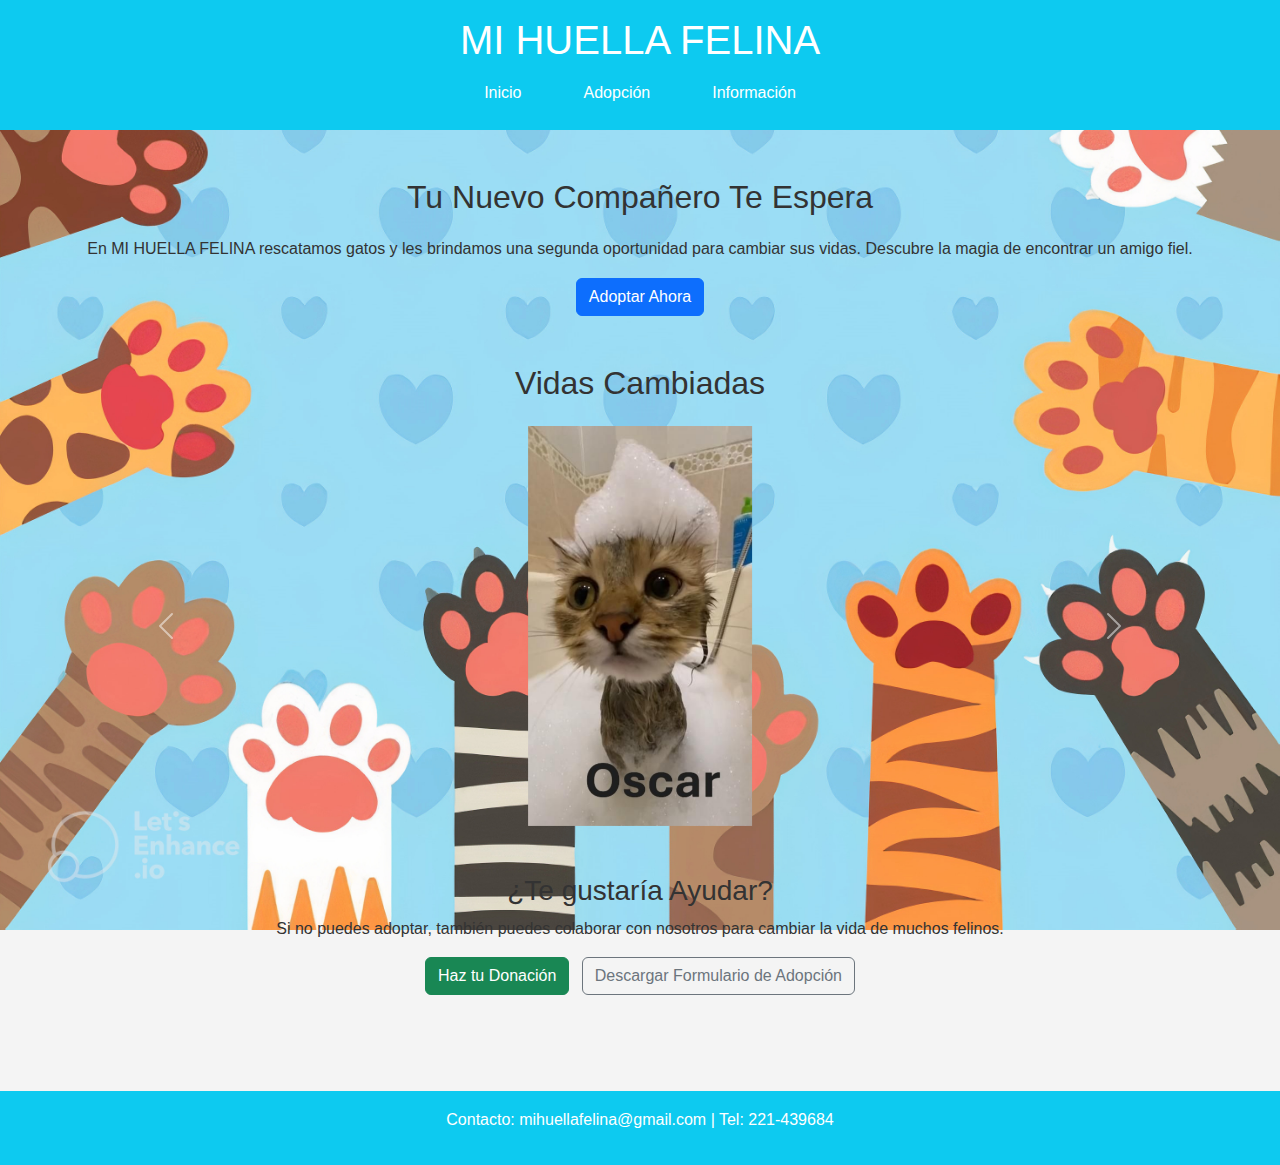
<file: index.html>
<!DOCTYPE html>
<html lang="es">
<head>
  <meta charset="UTF-8">
  <meta name="viewport" content="width=device-width, initial-scale=1">
  <title>MI HUELLA FELINA - Inicio</title>
  <!-- Bootstrap CSS -->
  <link href="https://cdn.jsdelivr.net/npm/bootstrap@5.3.0/dist/css/bootstrap.min.css" rel="stylesheet">
  <!-- Google Font: Poppins -->
  <link href="https://fonts.googleapis.com/css2?family=Poppins:wght@400;600&display=swap" rel="stylesheet">
  <!-- Custom CSS -->
  <link rel="stylesheet" href="css/styles.css">
</head>
<body>
  <!-- Header -->
  <header class="bg-info text-white py-3">
    <div class="container">
      <h1 class="mb-0 text-center">MI HUELLA FELINA</h1>
      <nav class="mt-2">
        <ul class="nav justify-content-center">
          <li class="nav-item"><a class="nav-link text-white" href="index.html">Inicio</a></li>
          <li class="nav-item"><a class="nav-link text-white" href="html/adopcion.html">Adopción</a></li>
          <li class="nav-item"><a class="nav-link text-white" href="html/info.html">Información</a></li>
        </ul>
      </nav>
    </div>
  </header>
  
  <!-- Main Content -->
  <main class="py-5 fondo">
    <div class="container">
      <!-- Sección: Tu Nuevo Compañero Te Espera -->
      <div class="text-center mb-5">
        <h2>Tu Nuevo Compañero Te Espera</h2>
        <p>
          En MI HUELLA FELINA rescatamos gatos y les brindamos una segunda oportunidad para cambiar sus vidas.
          Descubre la magia de encontrar un amigo fiel.
        </p>
        <a href="html/adopcion.html" class="btn btn-primary">Adoptar Ahora</a>
      </div>
      
      <!-- Carrusel: Vidas Cambiadas -->
      <h2 class="text-center mb-4">Vidas Cambiadas</h2>
      <div id="carruselVidasCambiadas" class="carousel slide mb-5" data-bs-ride="carousel">
        <div class="carousel-inner">
          <div class="carousel-item active">
            <img src="img/gatoadoptado1.jpg" class="d-block w-100" alt="Gato Adoptado 1">
          </div>
          <div class="carousel-item">
            <img src="img/gatoadoptado2.jpg" class="d-block w-100" alt="Gato Adoptado 2">
          </div>
          <div class="carousel-item">
            <img src="img/gatoadoptado3.jpg" class="d-block w-100" alt="Gato Adoptado 3">
          </div>
          <div class="carousel-item">
            <img src="img/gatoadoptado4.jpg" class="d-block w-100" alt="Gato Adoptado 4">
          </div>
          <div class="carousel-item">
            <img src="img/gatoadoptado5.jpg" class="d-block w-100" alt="Gato Adoptado 5">
          </div>
          <div class="carousel-item">
            <img src="img/gatoadoptado6.jpg" class="d-block w-100" alt="Gato Adoptado 6">
          </div>
        </div>
        <button class="carousel-control-prev" type="button" data-bs-target="#carruselVidasCambiadas" data-bs-slide="prev">
          <span class="carousel-control-prev-icon" aria-hidden="true"></span>
          <span class="visually-hidden">Anterior</span>
        </button>
        <button class="carousel-control-next" type="button" data-bs-target="#carruselVidasCambiadas" data-bs-slide="next">
          <span class="carousel-control-next-icon" aria-hidden="true"></span>
          <span class="visually-hidden">Siguiente</span>
        </button>
      </div>
      
      <!-- Sección para ayudar -->
      <div class="text-center mb-5">
        <h3>¿Te gustaría Ayudar?</h3>
        <p>
          Si no puedes adoptar, también puedes colaborar con nosotros para cambiar la vida de muchos felinos.
        </p>
        <a href="https://www.donacionesgatos.com" target="_blank" class="btn btn-success me-2">Haz tu Donación</a>
        <a href="img/formulario.pdf" download class="btn btn-outline-secondary">Descargar Formulario de Adopción</a>
      </div>
    </div>
  </main>
  
  <!-- Footer -->
  <footer class="bg-info text-white py-3">
    <div class="container text-center">
      <p>Contacto: mihuellafelina@gmail.com | Tel: 221-439684</p>
    </div>
  </footer>
  
  <!-- Bootstrap JS -->
  <script src="https://cdn.jsdelivr.net/npm/bootstrap@5.3.0/dist/js/bootstrap.bundle.min.js"></script>
</body>
</html>
</file>
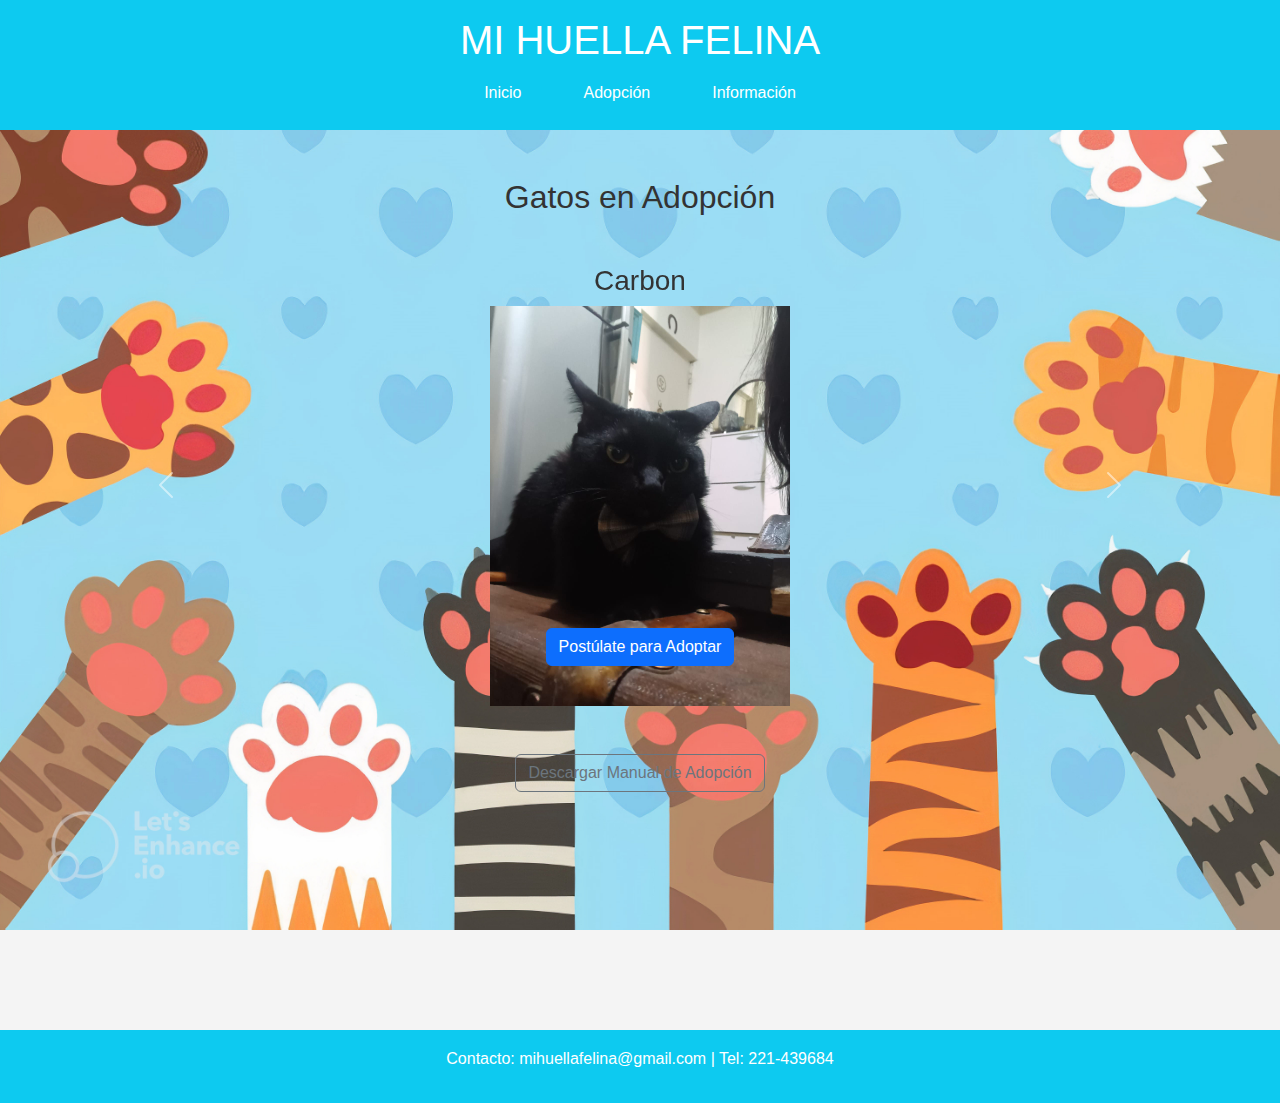
<file: html/adopcion.html>
<!DOCTYPE html>
<html lang="es">
<head>
  <meta charset="UTF-8">
  <meta name="viewport" content="width=device-width, initial-scale=1">
  <title>MI HUELLA FELINA - Adopción</title>
  <!-- Bootstrap CSS -->
  <link href="https://cdn.jsdelivr.net/npm/bootstrap@5.3.0/dist/css/bootstrap.min.css" rel="stylesheet">
  <!-- Google Font: Poppins -->
  <link href="https://fonts.googleapis.com/css2?family=Poppins:wght@400;600&display=swap" rel="stylesheet">
  <!-- Custom CSS -->
  <link rel="stylesheet" href="../css/styles.css">
</head>
<body>
  <!-- Header -->
  <header class="bg-info text-white py-3">
    <div class="container">
      <h1 class="mb-0 text-center">MI HUELLA FELINA</h1>
      <nav class="mt-2">
        <ul class="nav justify-content-center">
          <li class="nav-item"><a class="nav-link text-white" href="../index.html">Inicio</a></li>
          <li class="nav-item"><a class="nav-link text-white" href="adopcion.html">Adopción</a></li>
          <li class="nav-item"><a class="nav-link text-white" href="info.html">Información</a></li>
        </ul>
      </nav>
    </div>
  </header>
  
  <!-- Main Content -->
  <main class="fondo py-5">
    <div class="container">
      <h2 class="text-center mb-5">Gatos en Adopción</h2>
      
      <!-- Carrusel de Gatos en Adopción -->
      <div id="carruselAdopcion" class="carousel slide carousel-adopcion mb-5" data-bs-ride="carousel">
        <div class="carousel-inner">
          <div class="carousel-item active">
            <h3 class="text-center">Carbon</h3>
            <img src="../img/gato1.jpg" class="d-block w-100" alt="Carbon">
            <div class="carousel-caption d-block">
              <a href="../img/formulario.pdf" target="_blank" class="btn btn-primary">Postúlate para Adoptar</a>
            </div>
          </div>
          <div class="carousel-item">
            <h3 class="text-center">Pupusa</h3>
            <img src="../img/gato2.jpg" class="d-block w-100" alt="Pupusa">
            <div class="carousel-caption d-block">
              <a href="../img/formulario.pdf" target="_blank" class="btn btn-primary">Postúlate para Adoptar</a>
            </div>
          </div>
          <div class="carousel-item">
            <h3 class="text-center">Milo</h3>
            <img src="../img/gato3.jpg" class="d-block w-100" alt="Milo">
            <div class="carousel-caption d-block">
              <a href="../img/formulario.pdf" target="_blank" class="btn btn-primary">Postúlate para Adoptar</a>
            </div>
          </div>
          <div class="carousel-item">
            <h3 class="text-center">Luna</h3>
            <img src="../img/gato4.jpg" class="d-block w-100" alt="Luna">
            <div class="carousel-caption d-block">
              <a href="../img/formulario.pdf" target="_blank" class="btn btn-primary">Postúlate para Adoptar</a>
            </div>
          </div>
        </div>
        <button class="carousel-control-prev" type="button" data-bs-target="#carruselAdopcion" data-bs-slide="prev">
          <span class="carousel-control-prev-icon" aria-hidden="true"></span>
          <span class="visually-hidden">Anterior</span>
        </button>
        <button class="carousel-control-next" type="button" data-bs-target="#carruselAdopcion" data-bs-slide="next">
          <span class="carousel-control-next-icon" aria-hidden="true"></span>
          <span class="visually-hidden">Siguiente</span>
        </button>
      </div>

      <!-- Botón para descargar el Manual de Adopción -->
      <div class="text-center mt-4">
        <a href="../img/manualgatos.pdf" download class="btn btn-outline-secondary">Descargar Manual de Adopción</a>
      </div>
    </div>
  </main>
  
  <!-- Footer -->
  <footer class="bg-info text-white py-3">
    <div class="container text-center">
      <p>Contacto: mihuellafelina@gmail.com | Tel: 221-439684</p>
    </div>
  </footer>
  
  <!-- Bootstrap JS -->
  <script src="https://cdn.jsdelivr.net/npm/bootstrap@5.3.0/dist/js/bootstrap.bundle.min.js"></script>
</body>
</html>
</file>
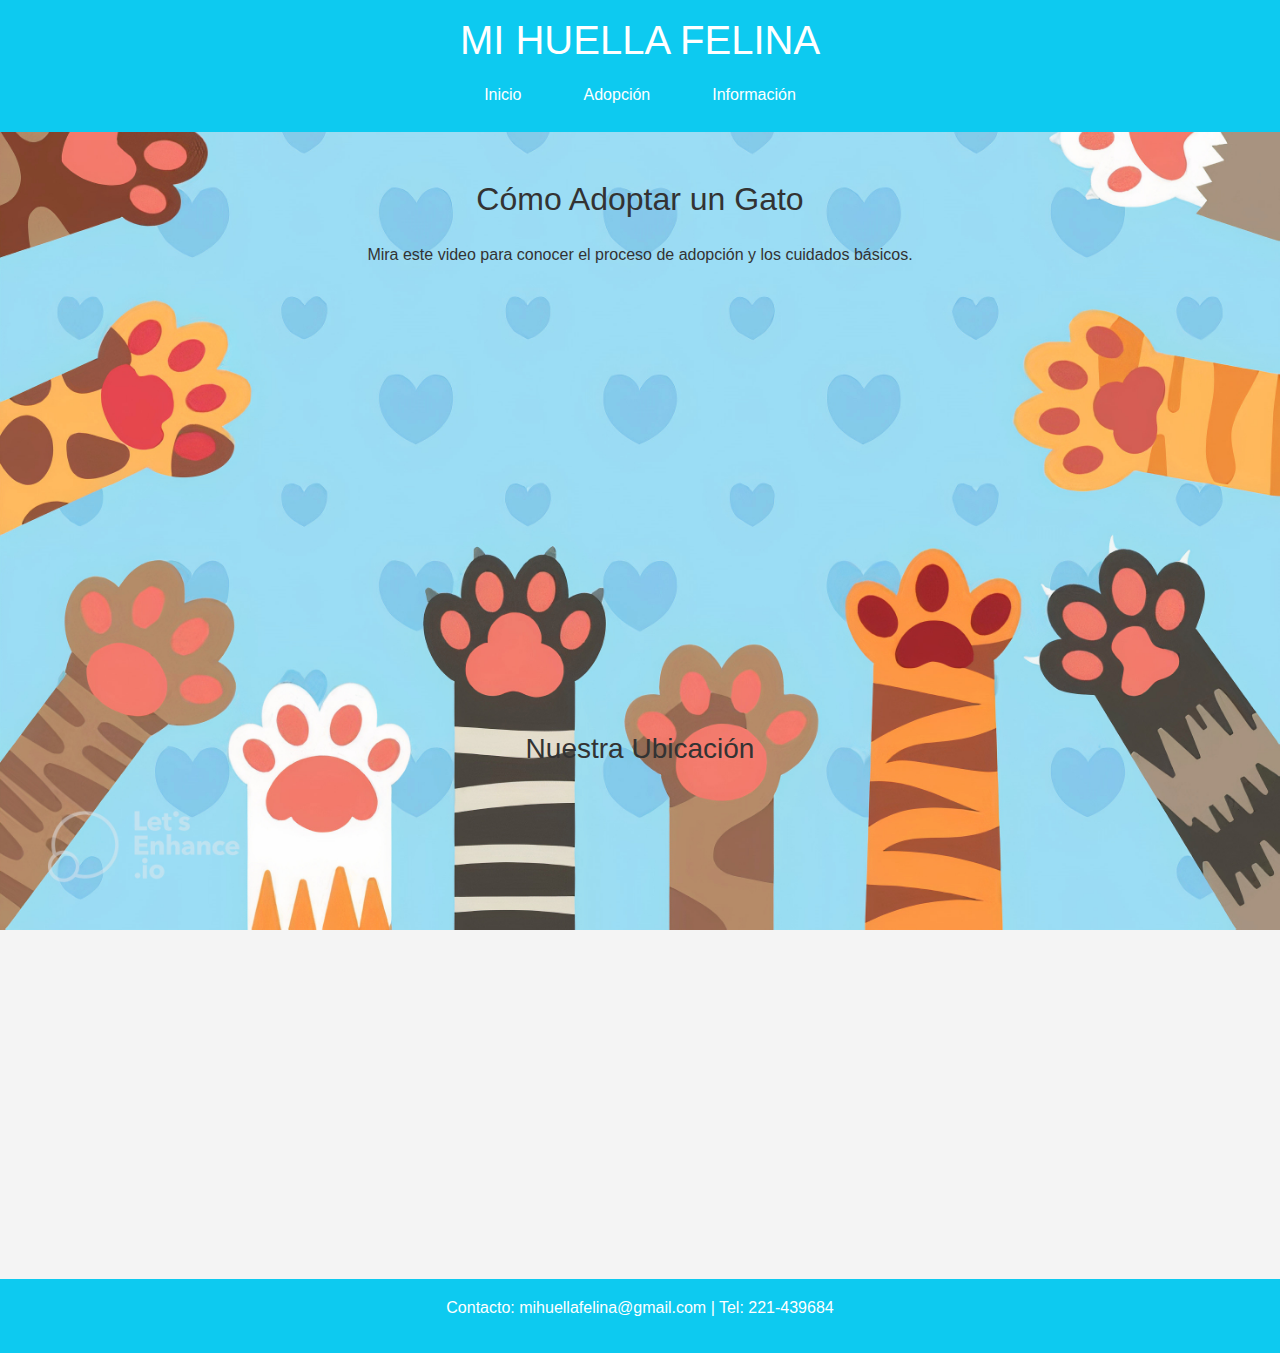
<file: html/info.html>
<!DOCTYPE html>
<html lang="es">
<head>
  <meta charset="UTF-8">
  <meta name="viewport" content="width=device-width, initial-scale=1">
  <title>Información - MI HUELLA FELINA</title>
  <link href="https://cdn.jsdelivr.net/npm/bootstrap@5.3.0/dist/css/bootstrap.min.css" rel="stylesheet">
  <link href="https://fonts.googleapis.com/css2?family=Pacifico&family=Poppins:wght@400;600&display=swap" rel="stylesheet">
  <link rel="stylesheet" href="../css/styles.css">
</head>
<body>
  <header class="bg-info text-white py-3 shadow-sm text-center">
    <div class="container">
      <h1 class="logo">MI HUELLA FELINA</h1>
      <nav>
        <ul class="nav justify-content-center">
          <li class="nav-item"><a class="nav-link text-white" href="../index.html">Inicio</a></li>
          <li class="nav-item"><a class="nav-link text-white" href="adopcion.html">Adopción</a></li>
          <li class="nav-item"><a class="nav-link text-white" href="info.html">Información</a></li>
        </ul>
      </nav>
    </div>
  </header>
  <main class="fondo py-5 text-center">
    <div class="container">
      <h2 class="mb-4">Cómo Adoptar un Gato</h2>
      <p>Mira este video para conocer el proceso de adopción y los cuidados básicos.</p>
      <div class="d-flex justify-content-center">
        <iframe width="80%" height="400" src="https://www.youtube.com/embed/ce0LPDPV5NE" 
          title="Cómo Adoptar un Gato" frameborder="0" allowfullscreen>
        </iframe>
      </div>      
      
      <!-- Mapa restaurado y centrado -->
      <div class="mt-5">
        <h3 class="mb-3">Nuestra Ubicación</h3>
        <div class="d-flex justify-content-center">
          <iframe src="https://www.google.com/maps/embed?pb=!1m18!1m12!1m3!1d3312.1234567890123!2d-58.12345678901234!3d-34.12345678901234!2m3!1f0!2f0!3f0!3m2!1i1024!2i768!4f13.1!3m3!1m2!1s0x95bcb0xxxxx%3A0xabcdef1234567890!2sPlaza%20Moreno%2C%20La%20Plata%2C%20Buenos%20Aires%2C%20Argentina!5e0!3m2!1ses!2sus!4vXXXXXXXXXXXXXX" width="80%" height="450" style="border:0;" allowfullscreen="" loading="lazy"></iframe>
        </div>
      </div>
    </div>
  </main>
  <footer class="bg-info text-white py-3 text-center">
    <p>Contacto: mihuellafelina@gmail.com | Tel: 221-439684</p>
  </footer>
  <script src="https://cdn.jsdelivr.net/npm/bootstrap@5.3.0/dist/js/bootstrap.bundle.min.js" defer></script>
</body>
</html>
</file>
<file: css/styles.css>
/* Estilo básico para todo el sitio */
* {
    margin: 0;
    padding: 0;
    box-sizing: border-box;
}

/* Cuerpo */
body {
    font-family: Arial, sans-serif;
    line-height: 1.6;
    background-color: #f4f4f4;
    color: #333;
    min-height: 100vh; /* Asegura que el cuerpo ocupe toda la altura de la pantalla */
    display: flex;
    flex-direction: column;
}

/* Encabezado */
header {
    background-color: #2a9d8f;
    color: white;
    text-align: center;
    padding: 20px 0;
}

header h1 {
    margin-bottom: 10px;
}

/* Navegación */
nav ul {
    list-style-type: none;
    padding: 0;
}

nav ul li {
    display: inline;
    margin: 0 15px;
}

nav ul li a {
    text-decoration: none;
    color: white;
    font-weight: bold;
}

/* Sección principal */
main.fondo {
    flex-grow: 1; /* Hace que el main ocupe el espacio restante disponible */
    padding: 40px 20px;
    background-image: url('../img/fondo.jpg'); /* Asegúrate de que la imagen esté en la carpeta "img" en la raíz */
    background-size: cover;
    background-position: center;
    background-repeat: no-repeat;
    background-attachment: fixed;  /* Opcional: para efecto fijo o parallax */
    text-align: center;
    min-height: 100vh;  /* Cubre el 100% de la altura de la ventana */
}

/* Título de la sección */
main.fondo h2 {
    font-size: 2rem;
    margin-bottom: 20px;
}

/* Contenedor de gatos */
.gatos-container {
    display: flex;
    justify-content: center;
    flex-wrap: wrap;
    gap: 20px;
    margin-top: 20px;
}

/* Estilo de cada gato */
.gato {
    position: relative;
    width: 300px;
    height: 400px;
    overflow: hidden;
    border-radius: 10px;
    background-color: #fff; /* Fondo blanco para los gatos */
    display: flex;
    flex-direction: column;
    justify-content: flex-end;
}

/* Imágenes de los gatos */
.gato img {
    width: 100%;
    height: 100%;
    object-fit: cover;
}

/* Información sobre el gato */
.info-gato {
    position: absolute;
    bottom: 60px;
    left: 50%;
    transform: translateX(-50%);
    width: 100%;
    text-align: center;
    color: white;
    font-size: 24px;
    font-weight: bold;
}

/* Estilo para los botones */
.boton {
    display: inline-block;
    padding: 10px 20px;
    background-color: #2a9d8f;
    color: white;
    text-decoration: none;
    border-radius: 5px;
    font-weight: bold;
    text-align: center;
    margin-top: 10px; /* Asegura que se vea debajo de la imagen */
    transition: background-color 0.3s;
}

/* Hover para el botón */
.boton:hover {
    background-color: #1d6e64;
}

/* Pie de página */
footer {
    background-color: #2a9d8f;
    color: white;
    text-align: center;
    padding: 10px;
}
/* ============================= */
/* Ajuste de tamaño para el carrusel */
/* ============================= */
.carousel-inner img {
    max-height: 400px;  /* Limita la altura, pero permite que la imagen se redimensione proporcionalmente */
    width: 100%;
    object-fit: contain;  /* Muestra la imagen completa sin recortar */
}
</file>
